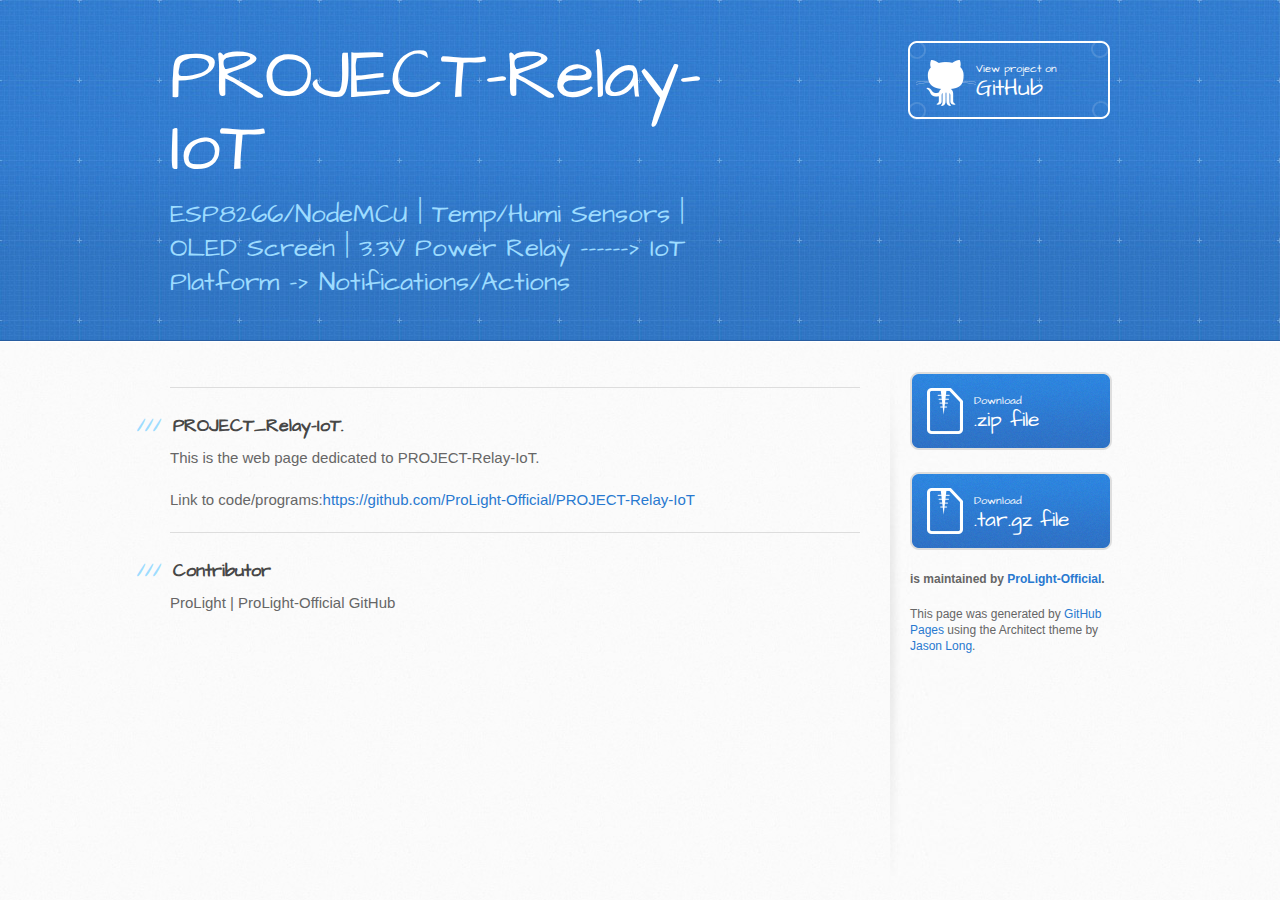
<file: index.html>
<!DOCTYPE html>
<html>
  <head>
    <meta charset='utf-8'>
    <meta http-equiv="X-UA-Compatible" content="chrome=1">
    <meta name="viewport" content="width=device-width, initial-scale=1, maximum-scale=1">
    <link href='https://fonts.googleapis.com/css?family=Architects+Daughter' rel='stylesheet' type='text/css'>
    <link rel="stylesheet" type="text/css" href="stylesheets/stylesheet.css" media="screen">
    <link rel="stylesheet" type="text/css" href="stylesheets/github-light.css" media="screen">
    <link rel="stylesheet" type="text/css" href="stylesheets/print.css" media="print">

    <!--[if lt IE 9]>
    <script src="//html5shiv.googlecode.com/svn/trunk/html5.js"></script>
    <![endif]-->

    <title>PROJECT-Relay-IoT by ProLight-Official</title>
  </head>

  <body>
    <header>
      <div class="inner">
        <h1>PROJECT-Relay-IoT</h1>
        <h2>ESP8266/NodeMCU | Temp/Humi Sensors | OLED Screen | 3.3V Power Relay ------&gt; IoT Platform -&gt; Notifications/Actions</h2>
        <a href="https://github.com/ProLight-Official/PROJECT-Relay-IoT" class="button"><small>View project on</small> GitHub</a>
      </div>
    </header>

    <div id="content-wrapper">
      <div class="inner clearfix">
        <section id="main-content">
          <hr>

<h3>
<a id="project_relay-iot" class="anchor" href="#project_relay-iot" aria-hidden="true"><span aria-hidden="true" class="octicon octicon-link"></span></a>PROJECT_Relay-IoT.</h3>

<p>This is the web page dedicated to PROJECT-Relay-IoT. </p>

<p>Link to code/programs:<a href="https://github.com/ProLight-Official/PROJECT-Relay-IoT">https://github.com/ProLight-Official/PROJECT-Relay-IoT</a></p>

<hr>

<h3>
<a id="contributor" class="anchor" href="#contributor" aria-hidden="true"><span aria-hidden="true" class="octicon octicon-link"></span></a>Contributor</h3>

<p>ProLight | ProLight-Official 
GitHub</p>
        </section>

        <aside id="sidebar">
          <a href="https://github.com/ProLight-Official/PROJECT-Relay-IoT/zipball/master" class="button">
            <small>Download</small>
            .zip file
          </a>
          <a href="https://github.com/ProLight-Official/PROJECT-Relay-IoT/tarball/master" class="button">
            <small>Download</small>
            .tar.gz file
          </a>

          <p class="repo-owner"><a href="https://github.com/ProLight-Official/PROJECT-Relay-IoT"></a> is maintained by <a href="https://github.com/ProLight-Official">ProLight-Official</a>.</p>

          <p>This page was generated by <a href="https://pages.github.com">GitHub Pages</a> using the Architect theme by <a href="https://twitter.com/jasonlong">Jason Long</a>.</p>
        </aside>
      </div>
    </div>

  
  </body>
</html>
</file>
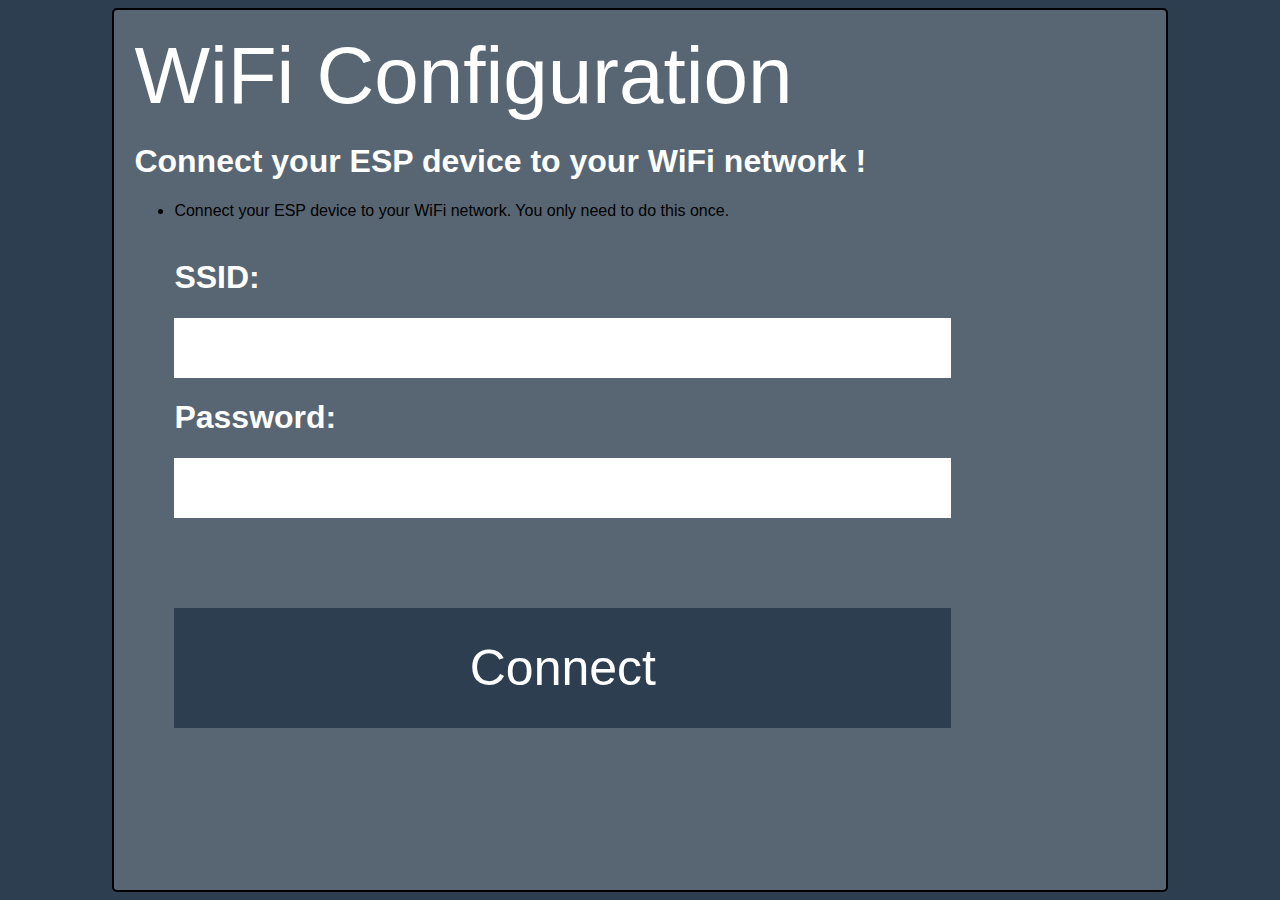
<file: WifiWebConfig/index.html>
<html>
<head><title>Timson's NodeMCU Web Server</title>
<link rel="stylesheet" type="text/css" href="style.css">
</head>
<body>
<div id="main">
<myT>WiFi Configuration</myT>
<h1>Connect your ESP device to your WiFi network !</h1>
<p>
<ul>
<li>Connect your ESP device to your WiFi network. You only need to do this once. </li>

<br>
<form action="" method="GET">
<h1>SSID:</h1>
<input type="text" name="ssid" id="inputtext">
<br>
<h1>Password:</h1>
<input type="password" name="password" id="inputtext">
<br><br>
<br><br><br><br>
<input type="submit" value="Connect" id="submit">
<br><br><br><br><br><br><br><br>
</form>
</ul>
</p>
</div>
</body></html>
</file>
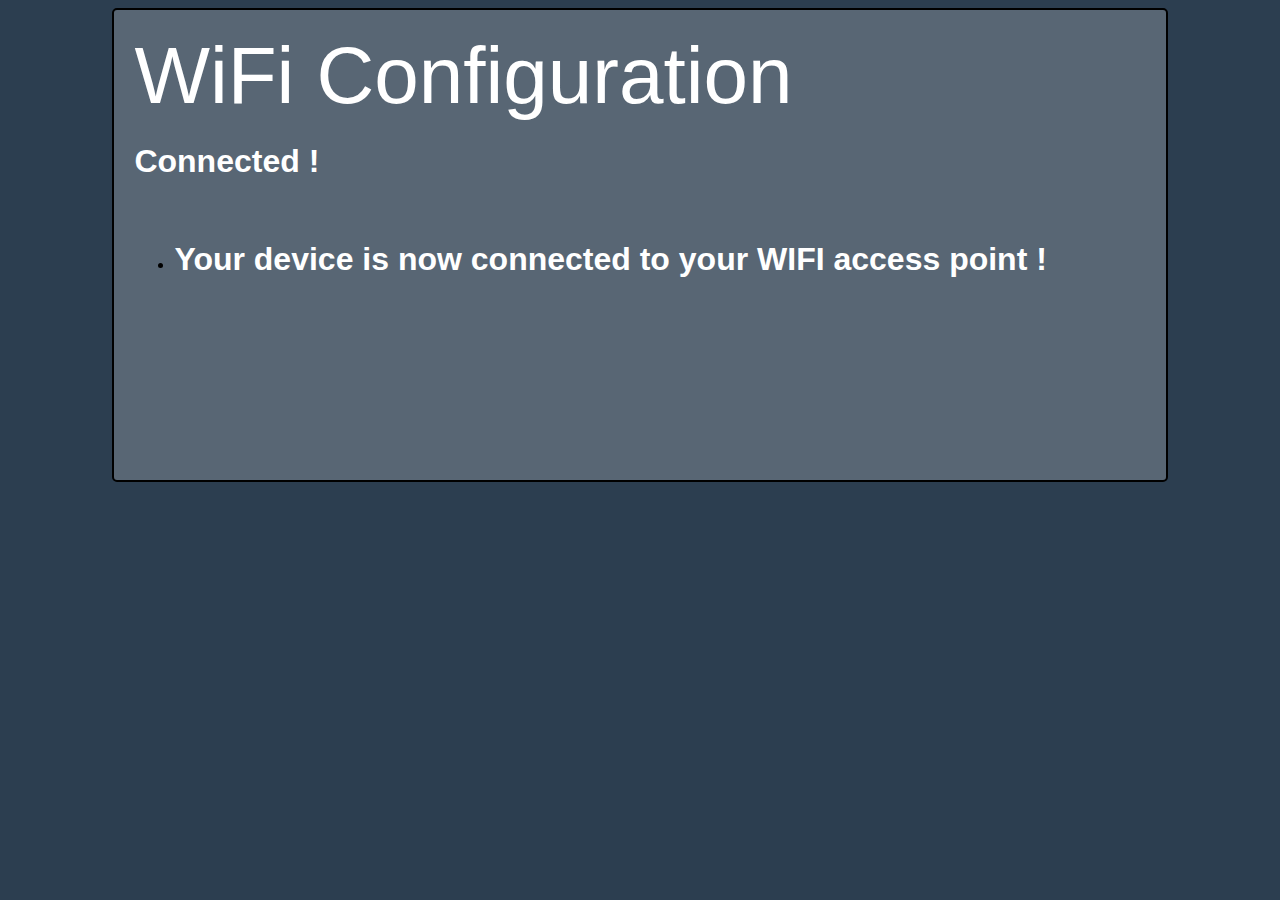
<file: WifiWebConfig/done.html>
<html>
<html>
<head><title>Esp8266 web server</title>
<link rel="stylesheet" type="text/css" href="style.css">
</head>
<body>
<div id="main">
<myT>WiFi Configuration</myT>
<h1> Connected !</h1>
<br>
<p>
<ul>
<li> <h1> Your device is now connected to your WIFI access point ! </h1></li>

<br><br><br><br><br><br><br><br>
</ul> 
</p>
</div>
</body></html>
</file>
<file: stylesheets/github-light.css>
/*
The MIT License (MIT)

Copyright (c) 2016 GitHub, Inc.

Permission is hereby granted, free of charge, to any person obtaining a copy
of this software and associated documentation files (the "Software"), to deal
in the Software without restriction, including without limitation the rights
to use, copy, modify, merge, publish, distribute, sublicense, and/or sell
copies of the Software, and to permit persons to whom the Software is
furnished to do so, subject to the following conditions:

The above copyright notice and this permission notice shall be included in all
copies or substantial portions of the Software.

THE SOFTWARE IS PROVIDED "AS IS", WITHOUT WARRANTY OF ANY KIND, EXPRESS OR
IMPLIED, INCLUDING BUT NOT LIMITED TO THE WARRANTIES OF MERCHANTABILITY,
FITNESS FOR A PARTICULAR PURPOSE AND NONINFRINGEMENT. IN NO EVENT SHALL THE
AUTHORS OR COPYRIGHT HOLDERS BE LIABLE FOR ANY CLAIM, DAMAGES OR OTHER
LIABILITY, WHETHER IN AN ACTION OF CONTRACT, TORT OR OTHERWISE, ARISING FROM,
OUT OF OR IN CONNECTION WITH THE SOFTWARE OR THE USE OR OTHER DEALINGS IN THE
SOFTWARE.

*/

.pl-c /* comment */ {
  color: #969896;
}

.pl-c1 /* constant, variable.other.constant, support, meta.property-name, support.constant, support.variable, meta.module-reference, markup.raw, meta.diff.header */,
.pl-s .pl-v /* string variable */ {
  color: #0086b3;
}

.pl-e /* entity */,
.pl-en /* entity.name */ {
  color: #795da3;
}

.pl-smi /* variable.parameter.function, storage.modifier.package, storage.modifier.import, storage.type.java, variable.other */,
.pl-s .pl-s1 /* string source */ {
  color: #333;
}

.pl-ent /* entity.name.tag */ {
  color: #63a35c;
}

.pl-k /* keyword, storage, storage.type */ {
  color: #a71d5d;
}

.pl-s /* string */,
.pl-pds /* punctuation.definition.string, string.regexp.character-class */,
.pl-s .pl-pse .pl-s1 /* string punctuation.section.embedded source */,
.pl-sr /* string.regexp */,
.pl-sr .pl-cce /* string.regexp constant.character.escape */,
.pl-sr .pl-sre /* string.regexp source.ruby.embedded */,
.pl-sr .pl-sra /* string.regexp string.regexp.arbitrary-repitition */ {
  color: #183691;
}

.pl-v /* variable */ {
  color: #ed6a43;
}

.pl-id /* invalid.deprecated */ {
  color: #b52a1d;
}

.pl-ii /* invalid.illegal */ {
  color: #f8f8f8;
  background-color: #b52a1d;
}

.pl-sr .pl-cce /* string.regexp constant.character.escape */ {
  font-weight: bold;
  color: #63a35c;
}

.pl-ml /* markup.list */ {
  color: #693a17;
}

.pl-mh /* markup.heading */,
.pl-mh .pl-en /* markup.heading entity.name */,
.pl-ms /* meta.separator */ {
  font-weight: bold;
  color: #1d3e81;
}

.pl-mq /* markup.quote */ {
  color: #008080;
}

.pl-mi /* markup.italic */ {
  font-style: italic;
  color: #333;
}

.pl-mb /* markup.bold */ {
  font-weight: bold;
  color: #333;
}

.pl-md /* markup.deleted, meta.diff.header.from-file */ {
  color: #bd2c00;
  background-color: #ffecec;
}

.pl-mi1 /* markup.inserted, meta.diff.header.to-file */ {
  color: #55a532;
  background-color: #eaffea;
}

.pl-mdr /* meta.diff.range */ {
  font-weight: bold;
  color: #795da3;
}

.pl-mo /* meta.output */ {
  color: #1d3e81;
}
</file>
<file: stylesheets/print.css>
html, body, div, span, applet, object, iframe,
h1, h2, h3, h4, h5, h6, p, blockquote, pre,
a, abbr, acronym, address, big, cite, code,
del, dfn, em, img, ins, kbd, q, s, samp,
small, strike, strong, sub, sup, tt, var,
b, u, i, center,
dl, dt, dd, ol, ul, li,
fieldset, form, label, legend,
table, caption, tbody, tfoot, thead, tr, th, td,
article, aside, canvas, details, embed,
figure, figcaption, footer, header, hgroup,
menu, nav, output, ruby, section, summary,
time, mark, audio, video {
  padding: 0;
  margin: 0;
  font: inherit;
  font-size: 100%;
  vertical-align: baseline;
  border: 0;
}
/* HTML5 display-role reset for older browsers */
article, aside, details, figcaption, figure,
footer, header, hgroup, menu, nav, section {
  display: block;
}
body {
  line-height: 1;
}
ol, ul {
  list-style: none;
}
blockquote, q {
  quotes: none;
}
blockquote:before, blockquote:after,
q:before, q:after {
  content: '';
  content: none;
}
table {
  border-spacing: 0;
  border-collapse: collapse;
}
body {
  font-family: 'Helvetica Neue', Helvetica, Arial, serif;
  font-size: 13px;
  line-height: 1.5;
  color: #000;
}

a {
  font-weight: bold;
  color: #d5000d;
}

header {
  padding-top: 35px;
  padding-bottom: 10px;
}

header h1 {
  font-size: 48px;
  font-weight: bold;
  line-height: 1.2;
  color: #303030;
  letter-spacing: -1px;
}

header h2 {
  font-size: 24px;
  font-weight: normal;
  line-height: 1.3;
  color: #aaa;
  letter-spacing: -1px;
}
#downloads {
  display: none;
}
#main_content {
  padding-top: 20px;
}

code, pre {
  margin-bottom: 30px;
  font-family: Monaco, "Bitstream Vera Sans Mono", "Lucida Console", Terminal;
  font-size: 12px;
  color: #222;
}

code {
  padding: 0 3px;
}

pre {
  padding: 20px;
  overflow: auto;
  border: solid 1px #ddd;
}
pre code {
  padding: 0;
}

ul, ol, dl {
  margin-bottom: 20px;
}


/* COMMON STYLES */

table {
  width: 100%;
  border: 1px solid #ebebeb;
}

th {
  font-weight: 500;
}

td {
  font-weight: 300;
  text-align: center;
  border: 1px solid #ebebeb;
}

form {
  padding: 20px;
  background: #f2f2f2;

}


/* GENERAL ELEMENT TYPE STYLES */

h1 {
  font-size: 2.8em;
}

h2 {
  margin-bottom: 8px;
  font-size: 22px;
  font-weight: bold;
  color: #303030;
}

h3 {
  margin-bottom: 8px;
  font-size: 18px;
  font-weight: bold;
  color: #d5000d;
}

h4 {
  font-size: 16px;
  font-weight: bold;
  color: #303030;
}

h5 {
  font-size: 1em;
  color: #303030;
}

h6 {
  font-size: .8em;
  color: #303030;
}

p {
  margin-bottom: 20px;
  font-weight: 300;
}

a {
  text-decoration: none;
}

p a {
  font-weight: 400;
}

blockquote {
  padding: 0 0 0 30px;
  margin-bottom: 20px;
  font-size: 1.6em;
  border-left: 10px solid #e9e9e9;
}

ul li {
  padding-left: 20px;
  list-style-position: inside;
  list-style: disc;
}

ol li {
  padding-left: 3px;
  list-style-position: inside;
  list-style: decimal;
}

dl dd {
  font-style: italic;
  font-weight: 100;
}

footer {
  padding-top: 20px;
  padding-bottom: 30px;
  margin-top: 40px;
  font-size: 13px;
  color: #aaa;
}

footer a {
  color: #666;
}

/* MISC */
.clearfix:after {
  display: block;
  height: 0;
  clear: both;
  visibility: hidden;
  content: '.';
}

.clearfix {display: inline-block;}
* html .clearfix {height: 1%;}
.clearfix {display: block;}
</file>
<file: WifiWebConfig/style.css>
body {
 background-color: #2C3E50;
 font-family: sans-serif;
}
h1{
 color: #fff;
}
myT{
 color: #fff;
 font-size: 5em;
}
#main {
 background-color: #586674;
 -moz-border-radius: 6px;
 -webkit-border-radius: 5px;
 border-radius: 5px;
 border: 2px solid #000000;
 width: 80%;
 margin: 0 auto;
 padding: 20px
}
#submit {
 font-size: 50;
 color: #fff;
 width: 80%;
 height: 120px;
 border: none;
 margin: 0;
 padding: 0;
 background: #2C3E50; 
}
#inputtext {
 font-size: 30;
 width: 80%;
 height: 2em;
 border: none;
 margin: 0;
 padding: 0;
}
</file>
<file: stylesheets/stylesheet.css>
/*! normalize.css v3.0.2 | MIT License | git.io/normalize */

/**
 * 1. Set default font family to sans-serif.
 * 2. Prevent iOS text size adjust after orientation change, without disabling
 *    user zoom.
 */

html {
  font-family: sans-serif; /* 1 */
  -webkit-text-size-adjust: 100%; /* 2 */
  -ms-text-size-adjust: 100%; /* 2 */
}

/**
 * Remove default margin.
 */

body {
  margin: 0;
}

/* HTML5 display definitions
   ========================================================================== */

/**
 * Correct `block` display not defined for any HTML5 element in IE 8/9.
 * Correct `block` display not defined for `details` or `summary` in IE 10/11
 * and Firefox.
 * Correct `block` display not defined for `main` in IE 11.
 */

article,
aside,
details,
figcaption,
figure,
footer,
header,
hgroup,
main,
menu,
nav,
section,
summary {
  display: block;
}

/**
 * 1. Correct `inline-block` display not defined in IE 8/9.
 * 2. Normalize vertical alignment of `progress` in Chrome, Firefox, and Opera.
 */

audio,
canvas,
progress,
video {
  display: inline-block; /* 1 */
  vertical-align: baseline; /* 2 */
}

/**
 * Prevent modern browsers from displaying `audio` without controls.
 * Remove excess height in iOS 5 devices.
 */

audio:not([controls]) {
  display: none;
  height: 0;
}

/**
 * Address `[hidden]` styling not present in IE 8/9/10.
 * Hide the `template` element in IE 8/9/11, Safari, and Firefox < 22.
 */

[hidden],
template {
  display: none;
}

/* Links
   ========================================================================== */

/**
 * Remove the gray background color from active links in IE 10.
 */

a {
  background-color: transparent;
}

/**
 * Improve readability when focused and also mouse hovered in all browsers.
 */

a:active,
a:hover {
  outline: 0;
}

/* Text-level semantics
   ========================================================================== */

/**
 * Address styling not present in IE 8/9/10/11, Safari, and Chrome.
 */

abbr[title] {
  border-bottom: 1px dotted;
}

/**
 * Address style set to `bolder` in Firefox 4+, Safari, and Chrome.
 */

b,
strong {
  font-weight: bold;
}

/**
 * Address styling not present in Safari and Chrome.
 */

dfn {
  font-style: italic;
}

/**
 * Address variable `h1` font-size and margin within `section` and `article`
 * contexts in Firefox 4+, Safari, and Chrome.
 */

h1 {
  margin: 0.67em 0;
  font-size: 2em;
}

/**
 * Address styling not present in IE 8/9.
 */

mark {
  color: #000;
  background: #ff0;
}

/**
 * Address inconsistent and variable font size in all browsers.
 */

small {
  font-size: 80%;
}

/**
 * Prevent `sub` and `sup` affecting `line-height` in all browsers.
 */

sub,
sup {
  position: relative;
  font-size: 75%;
  line-height: 0;
  vertical-align: baseline;
}

sup {
  top: -0.5em;
}

sub {
  bottom: -0.25em;
}

/* Embedded content
   ========================================================================== */

/**
 * Remove border when inside `a` element in IE 8/9/10.
 */

img {
  border: 0;
}

/**
 * Correct overflow not hidden in IE 9/10/11.
 */

svg:not(:root) {
  overflow: hidden;
}

/* Grouping content
   ========================================================================== */

/**
 * Address margin not present in IE 8/9 and Safari.
 */

figure {
  margin: 1em 40px;
}

/**
 * Address differences between Firefox and other browsers.
 */

hr {
  height: 0;
  -moz-box-sizing: content-box;
  box-sizing: content-box;
}

/**
 * Contain overflow in all browsers.
 */

pre {
  overflow: auto;
}

/**
 * Address odd `em`-unit font size rendering in all browsers.
 */

code,
kbd,
pre,
samp {
  font-family: monospace, monospace;
  font-size: 1em;
}

/* Forms
   ========================================================================== */

/**
 * Known limitation: by default, Chrome and Safari on OS X allow very limited
 * styling of `select`, unless a `border` property is set.
 */

/**
 * 1. Correct color not being inherited.
 *    Known issue: affects color of disabled elements.
 * 2. Correct font properties not being inherited.
 * 3. Address margins set differently in Firefox 4+, Safari, and Chrome.
 */

button,
input,
optgroup,
select,
textarea {
  margin: 0; /* 3 */
  font: inherit; /* 2 */
  color: inherit; /* 1 */
}

/**
 * Address `overflow` set to `hidden` in IE 8/9/10/11.
 */

button {
  overflow: visible;
}

/**
 * Address inconsistent `text-transform` inheritance for `button` and `select`.
 * All other form control elements do not inherit `text-transform` values.
 * Correct `button` style inheritance in Firefox, IE 8/9/10/11, and Opera.
 * Correct `select` style inheritance in Firefox.
 */

button,
select {
  text-transform: none;
}

/**
 * 1. Avoid the WebKit bug in Android 4.0.* where (2) destroys native `audio`
 *    and `video` controls.
 * 2. Correct inability to style clickable `input` types in iOS.
 * 3. Improve usability and consistency of cursor style between image-type
 *    `input` and others.
 */

button,
html input[type="button"], /* 1 */
input[type="reset"],
input[type="submit"] {
  -webkit-appearance: button; /* 2 */
  cursor: pointer; /* 3 */
}

/**
 * Re-set default cursor for disabled elements.
 */

button[disabled],
html input[disabled] {
  cursor: default;
}

/**
 * Remove inner padding and border in Firefox 4+.
 */

button::-moz-focus-inner,
input::-moz-focus-inner {
  padding: 0;
  border: 0;
}

/**
 * Address Firefox 4+ setting `line-height` on `input` using `!important` in
 * the UA stylesheet.
 */

input {
  line-height: normal;
}

/**
 * It's recommended that you don't attempt to style these elements.
 * Firefox's implementation doesn't respect box-sizing, padding, or width.
 *
 * 1. Address box sizing set to `content-box` in IE 8/9/10.
 * 2. Remove excess padding in IE 8/9/10.
 */

input[type="checkbox"],
input[type="radio"] {
  box-sizing: border-box; /* 1 */
  padding: 0; /* 2 */
}

/**
 * Fix the cursor style for Chrome's increment/decrement buttons. For certain
 * `font-size` values of the `input`, it causes the cursor style of the
 * decrement button to change from `default` to `text`.
 */

input[type="number"]::-webkit-inner-spin-button,
input[type="number"]::-webkit-outer-spin-button {
  height: auto;
}

/**
 * 1. Address `appearance` set to `searchfield` in Safari and Chrome.
 * 2. Address `box-sizing` set to `border-box` in Safari and Chrome
 *    (include `-moz` to future-proof).
 */

input[type="search"] {
  -webkit-box-sizing: content-box; /* 2 */
  -moz-box-sizing: content-box;
  box-sizing: content-box;
  -webkit-appearance: textfield; /* 1 */
}

/**
 * Remove inner padding and search cancel button in Safari and Chrome on OS X.
 * Safari (but not Chrome) clips the cancel button when the search input has
 * padding (and `textfield` appearance).
 */

input[type="search"]::-webkit-search-cancel-button,
input[type="search"]::-webkit-search-decoration {
  -webkit-appearance: none;
}

/**
 * Define consistent border, margin, and padding.
 */

fieldset {
  padding: 0.35em 0.625em 0.75em;
  margin: 0 2px;
  border: 1px solid #c0c0c0;
}

/**
 * 1. Correct `color` not being inherited in IE 8/9/10/11.
 * 2. Remove padding so people aren't caught out if they zero out fieldsets.
 */

legend {
  padding: 0; /* 2 */
  border: 0; /* 1 */
}

/**
 * Remove default vertical scrollbar in IE 8/9/10/11.
 */

textarea {
  overflow: auto;
}

/**
 * Don't inherit the `font-weight` (applied by a rule above).
 * NOTE: the default cannot safely be changed in Chrome and Safari on OS X.
 */

optgroup {
  font-weight: bold;
}

/* Tables
   ========================================================================== */

/**
 * Remove most spacing between table cells.
 */

table {
  border-spacing: 0;
  border-collapse: collapse;
}

td,
th {
  padding: 0;
}

/* LAYOUT STYLES */
body {
  font-family: 'Helvetica Neue', Helvetica, Arial, serif;
  font-size: 15px;
  font-weight: 400;
  line-height: 1.5;
  color: #666;
  background: #fafafa url(../images/body-bg.jpg) 0 0 repeat;
}

p {
  margin-top: 0;
}

a {
  color: #2879d0;
}
a:hover {
  color: #2268b2;
}

header {
  padding-top: 40px;
  padding-bottom: 40px;
  font-family: 'Architects Daughter', 'Helvetica Neue', Helvetica, Arial, serif;
  background: #2e7bcf url(../images/header-bg.jpg) 0 0 repeat-x;
  border-bottom: solid 1px #275da1;
}

header h1 {
  width: 540px;
  margin-top: 0;
  margin-bottom: 0.2em;
  font-size: 72px;
  font-weight: normal;
  line-height: 1;
  color: #fff;
  letter-spacing: -1px;
}

header h2 {
  width: 540px;
  margin-top: 0;
  margin-bottom: 0;
  font-size: 26px;
  font-weight: normal;
  line-height: 1.3;
  color: #9ddcff;
  letter-spacing: 0;
}

.inner {
  position: relative;
  width: 940px;
  margin: 0 auto;
}

#content-wrapper {
  padding-top: 30px;
  border-top: solid 1px #fff;
}

#main-content {
  float: left;
  width: 690px;
}

#main-content img {
  max-width: 100%;
}

aside#sidebar {
  float: right;
  width: 200px;
  min-height: 504px;
  padding-left: 20px;
  font-size: 12px;
  line-height: 1.3;
  background: transparent url(../images/sidebar-bg.jpg) 0 0 no-repeat;
}

aside#sidebar p.repo-owner,
aside#sidebar p.repo-owner a {
  font-weight: bold;
}

#downloads {
  margin-bottom: 40px;
}

a.button {
  width: 134px;
  height: 58px;
  padding-top: 22px;
  padding-left: 68px;
  font-family: 'Architects Daughter', 'Helvetica Neue', Helvetica, Arial, serif;
  font-size: 23px;
  line-height: 1.2;
  color: #fff;
}
a.button small {
  display: block;
  font-size: 11px;
}
header a.button {
  position: absolute;
  top: 0;
  right: 0;
  background: transparent url(../images/github-button.png) 0 0 no-repeat;
}
aside a.button {
  display: block;
  width: 138px;
  padding-left: 64px;
  margin-bottom: 20px;
  font-size: 21px;
  background: transparent url(../images/download-button.png) 0 0 no-repeat;
}

code, pre {
  margin-bottom: 30px;
  font-family: Monaco, "Bitstream Vera Sans Mono", "Lucida Console", Terminal, monospace;
  font-size: 13px;
  color: #222;
}

code {
  padding: 0 3px;
  background-color: #f2f8fc;
  border: solid 1px #dbe7f3;
}

pre {
  padding: 20px;
  overflow: auto;
  text-shadow: none;
  background: #fff;
  border: solid 1px #f2f2f2;
}
pre code {
  padding: 0;
  color: #2879d0;
  background-color: #fff;
  border: none;
}

ul, ol, dl {
  margin-bottom: 20px;
}


/* COMMON STYLES */

hr {
  height: 0;
  margin-top: 1em;
  margin-bottom: 1em;
  border: 0;
  border-top: solid 1px #ddd;
}

table {
  width: 100%;
  border: 1px solid #ebebeb;
}

th {
  font-weight: 500;
}

td {
  font-weight: 300;
  text-align: center;
  border: 1px solid #ebebeb;
}

form {
  padding: 20px;
  background: #f2f2f2;

}


/* GENERAL ELEMENT TYPE STYLES */

#main-content h1 {
  margin-top: 0;
  margin-bottom: 0;
  font-family: 'Architects Daughter', 'Helvetica Neue', Helvetica, Arial, serif;
  font-size: 2.8em;
  font-weight: normal;
  color: #474747;
  text-indent: 6px;
  letter-spacing: -1px;
}

#main-content h1:before {
  padding-right: 0.3em;
  margin-left: -0.9em;
  color: #9ddcff;
  content: "/";
}

#main-content h2 {
  margin-bottom: 8px;
  font-family: 'Architects Daughter', 'Helvetica Neue', Helvetica, Arial, serif;
  font-size: 22px;
  font-weight: bold;
  color: #474747;
  text-indent: 4px;
}
#main-content h2:before {
  padding-right: 0.3em;
  margin-left: -1.5em;
  content: "//";
  color: #9ddcff;
}

#main-content h3 {
  margin-top: 24px;
  margin-bottom: 8px;
  font-family: 'Architects Daughter', 'Helvetica Neue', Helvetica, Arial, serif;
  font-size: 18px;
  font-weight: bold;
  color: #474747;
  text-indent: 3px;
}

#main-content h3:before {
  padding-right: 0.3em;
  margin-left: -2em;
  content: "///";
  color: #9ddcff;
}

#main-content h4 {
  margin-bottom: 8px;
  font-family: 'Architects Daughter', 'Helvetica Neue', Helvetica, Arial, serif;
  font-size: 15px;
  font-weight: bold;
  color: #474747;
  text-indent: 3px;
}

h4:before {
  padding-right: 0.3em;
  margin-left: -2.8em;
  content: "////";
  color: #9ddcff;
}

#main-content h5 {
  margin-bottom: 8px;
  font-family: 'Architects Daughter', 'Helvetica Neue', Helvetica, Arial, serif;
  font-size: 14px;
  color: #474747;
  text-indent: 3px;
}
h5:before {
  padding-right: 0.3em;
  margin-left: -3.2em;
  content: "/////";
  color: #9ddcff;
}

#main-content h6 {
  margin-bottom: 8px;
  font-family: 'Architects Daughter', 'Helvetica Neue', Helvetica, Arial, serif;
  font-size: .8em;
  color: #474747;
  text-indent: 3px;
}
h6:before {
  padding-right: 0.3em;
  margin-left: -3.7em;
  content: "//////";
  color: #9ddcff;
}

p {
  margin-bottom: 20px;
}

a {
  text-decoration: none;
}

p a {
  font-weight: 400;
}

blockquote {
  padding: 0 0 0 30px;
  margin-bottom: 20px;
  font-size: 1.6em;
  border-left: 10px solid #e9e9e9;
}

ul {
  list-style-position: inside;
  list-style: disc;
  padding-left: 20px;
}

ol {
  list-style-position: inside;
  list-style: decimal;
  padding-left: 3px;
}

dl dd {
  font-style: italic;
  font-weight: 100;
}

footer {
  padding-top: 20px;
  padding-bottom: 30px;
  margin-top: 40px;
  font-size: 13px;
  color: #aaa;
  background: transparent url('../images/hr.png') 0 0 no-repeat;
}

footer a {
  color: #666;
}
footer a:hover {
  color: #444;
}

/* MISC */
.clearfix:after {
  display: block;
  height: 0;
  clear: both;
  visibility: hidden;
  content: '.';
}

.clearfix {display: inline-block;}
* html .clearfix {height: 1%;}
.clearfix {display: block;}

/* #Media Queries
================================================== */

/* Smaller than standard 960 (devices and browsers) */
@media only screen and (max-width: 959px) { }

/* Tablet Portrait size to standard 960 (devices and browsers) */
@media only screen and (min-width: 768px) and (max-width: 959px) {
  .inner {
    width: 740px;
  }
  header h1, header h2 {
    width: 340px;
  }
  header h1 {
    font-size: 60px;
  }
  header h2 {
    font-size: 30px;
  }
  #main-content {
    width: 490px;
  }
  #main-content h1:before,
  #main-content h2:before,
  #main-content h3:before,
  #main-content h4:before,
  #main-content h5:before,
  #main-content h6:before {
    padding-right: 0;
    margin-left: 0;
    content: none;
  }
}

/* All Mobile Sizes (devices and browser) */
@media only screen and (max-width: 767px) {
  .inner {
    width: 93%;
  }
  header {
    padding: 20px 0;
  }
  header .inner {
    position: relative;
  }
  header h1, header h2 {
    width: 100%;
  }
  header h1 {
    font-size: 48px;
  }
  header h2 {
    font-size: 24px;
  }
  header a.button {
    position: relative;
    display: inline-block;
    width: auto;
    height: auto;
    padding: 5px 10px;
    margin-top: 15px;
    font-size: 13px;
    line-height: 1;
    color: #2879d0;
    text-align: center;
    background-color: #9ddcff;
    background-image: none;
    border-radius: 5px;
    -moz-border-radius: 5px;
    -webkit-border-radius: 5px;
  }
  header a.button small {
    display: inline;
    font-size: 13px;
  }
  #main-content,
  aside#sidebar {
    float: none;
    width: 100% ! important;
  }
  aside#sidebar {
    min-height: 0;
    padding: 20px 0;
    margin-top: 20px;
    background-image: none;
    border-top: solid 1px #ddd;
  }
  aside#sidebar a.button {
    display: none;
  }
  #main-content h1:before,
  #main-content h2:before,
  #main-content h3:before,
  #main-content h4:before,
  #main-content h5:before,
  #main-content h6:before {
    padding-right: 0;
    margin-left: 0;
    content: none;
  }
}

/* Mobile Landscape Size to Tablet Portrait (devices and browsers) */
@media only screen and (min-width: 480px) and (max-width: 767px) { }

/* Mobile Portrait Size to Mobile Landscape Size (devices and browsers) */
@media only screen and (max-width: 479px) { }
</file>
